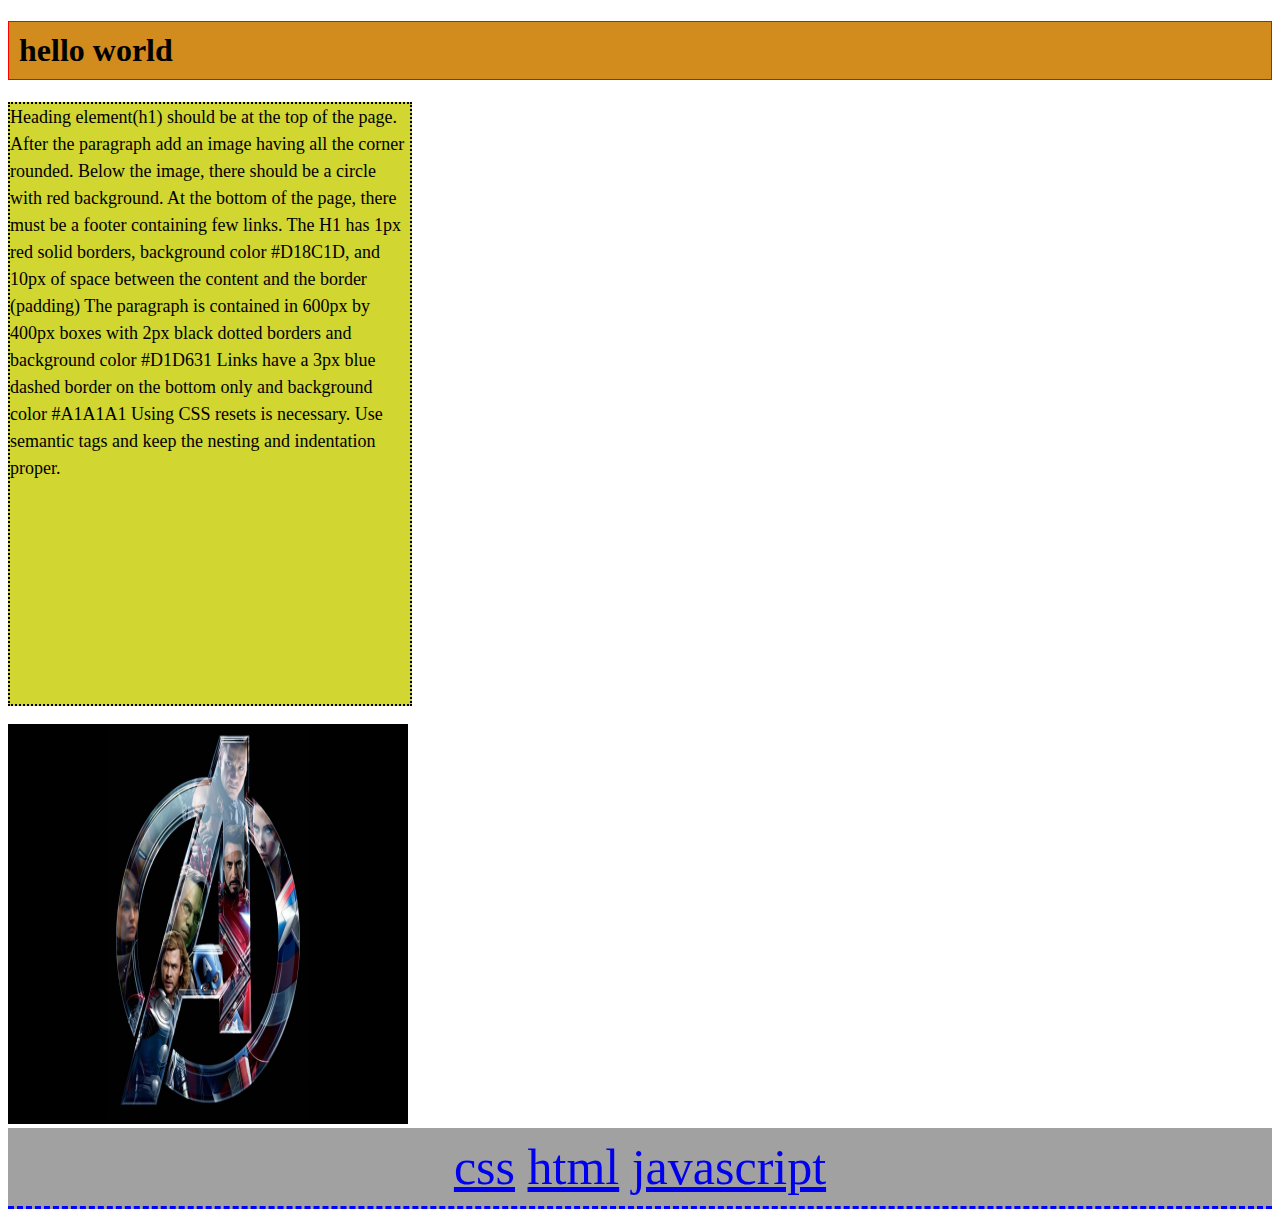
<file: block-BHaaap/index.html>
<!DOCTYPE html>
<html lang="eng">
    <head>
        <meta charset="UTF-8">
        <title>box model assigment-1</title>
        <link rel="stylesheet" href="style.css"> 
    </head>
    <body>
        <main>
            <h1>hello world</h1>
            <p>
                Heading element(h1) should be at the top of the page.
                After the paragraph add an image having all the corner rounded.
                Below the image, there should be a circle with red background.
                At the bottom of the page, there must be a footer containing few links.
                The H1 has 1px red solid borders, background color #D18C1D, and 10px of space between the content and the border (padding)
                The paragraph is contained in 600px by 400px boxes with 2px black dotted borders and background color #D1D631
                Links have a 3px blue dashed border on the bottom only and background color #A1A1A1
                Using CSS resets is necessary.
                Use semantic tags and keep the nesting and indentation proper.
            </p>
            <img src="assets/download.jpg" alt="download">
            <footer>
                <nav>
                    <a href="#">css</a>
                    <a href="#">html</a>
                    <a href="#">javascript</a>
                </nav>
            </footer>
        </main>
    </body>
</html>
</file>
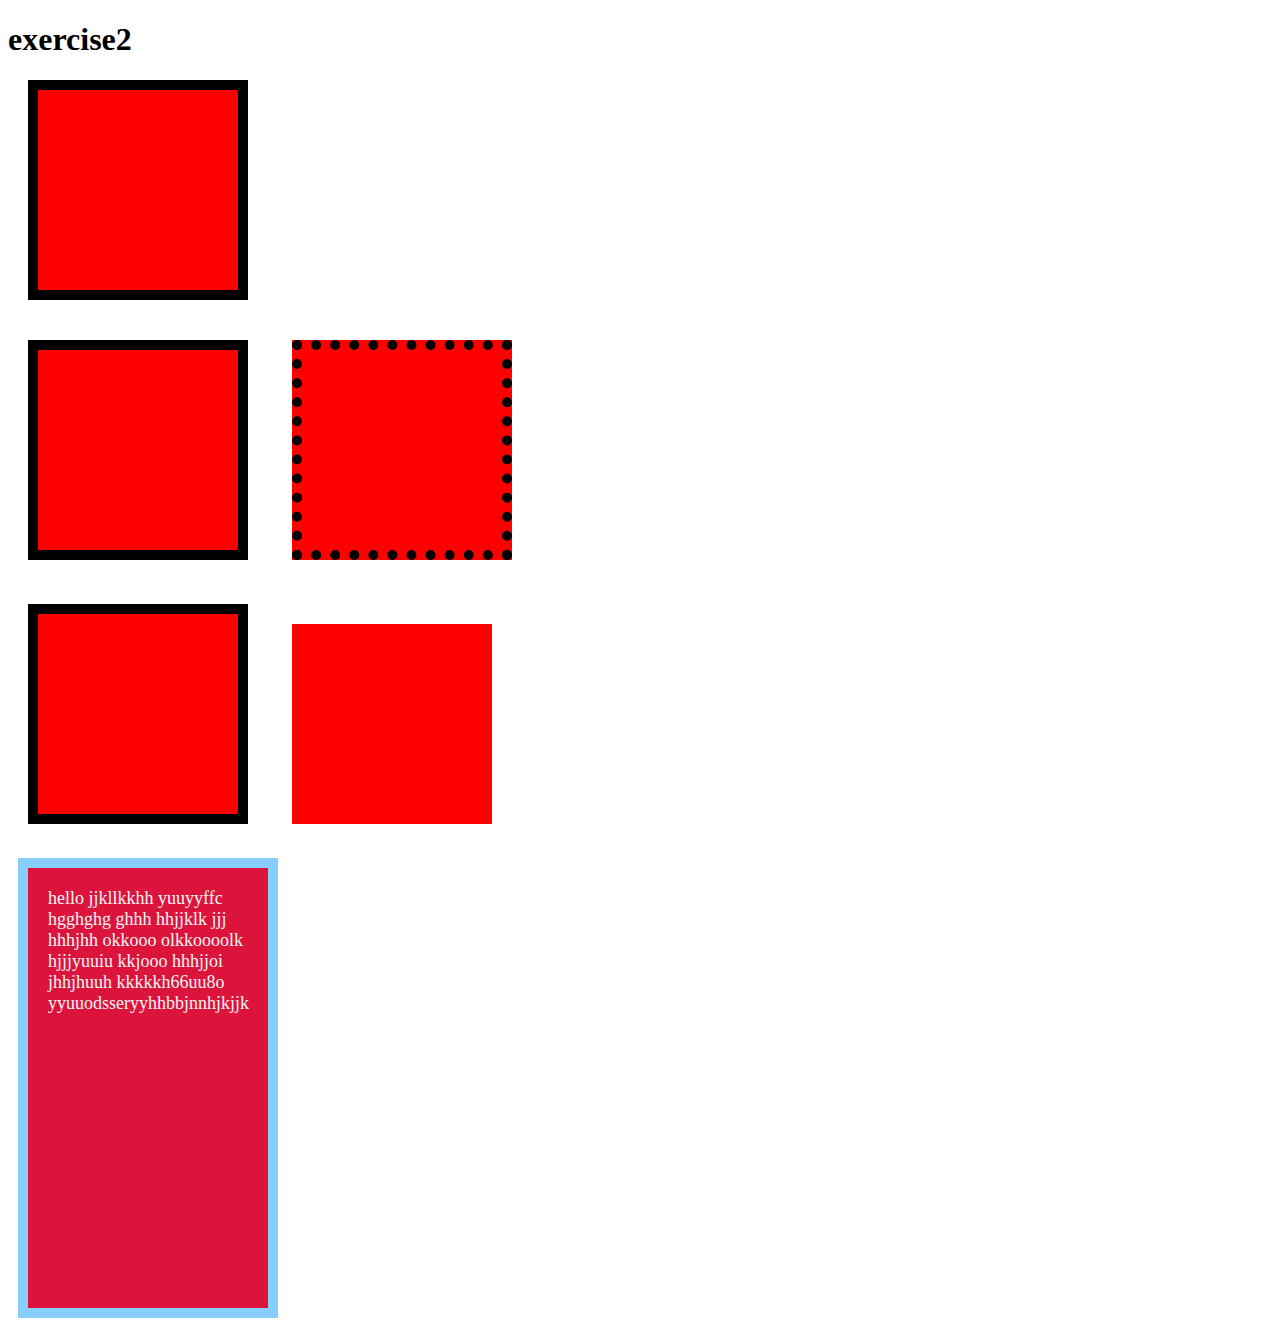
<file: block-BHaaaq/index.html>
<!DOCTYPE html>
<html lang="eng">
    <head>
        <meta charset="UTF-8">
        <title>css assigment -2</title>
        <link rel="stylesheet" href="style.css">        
    </head>
    <body>
        <h1 class="heading">exercise2</h1>
        <main>
                <div class="box1"></div>
                <span class="box2"></span>
                <span class="box3"></span>
                <div>
                    <span class="box4">

                    </span>
                    <span class="box5">

                    </span>
                </div>
                <p>
                    hello jjkllkkhh  yuuyyffc hgghghg ghhh  hhjjklk jjj 
                    hhhjhh okkooo  olkkoooolk  hjjjyuuiu  kkjooo hhhjjoi jhhjhuuh
                    kkkkkh66uu8o  yyuuodsseryyhhbbjnnhjkjjk
                </p> 
        </main>
    </body>
</html>
</file>
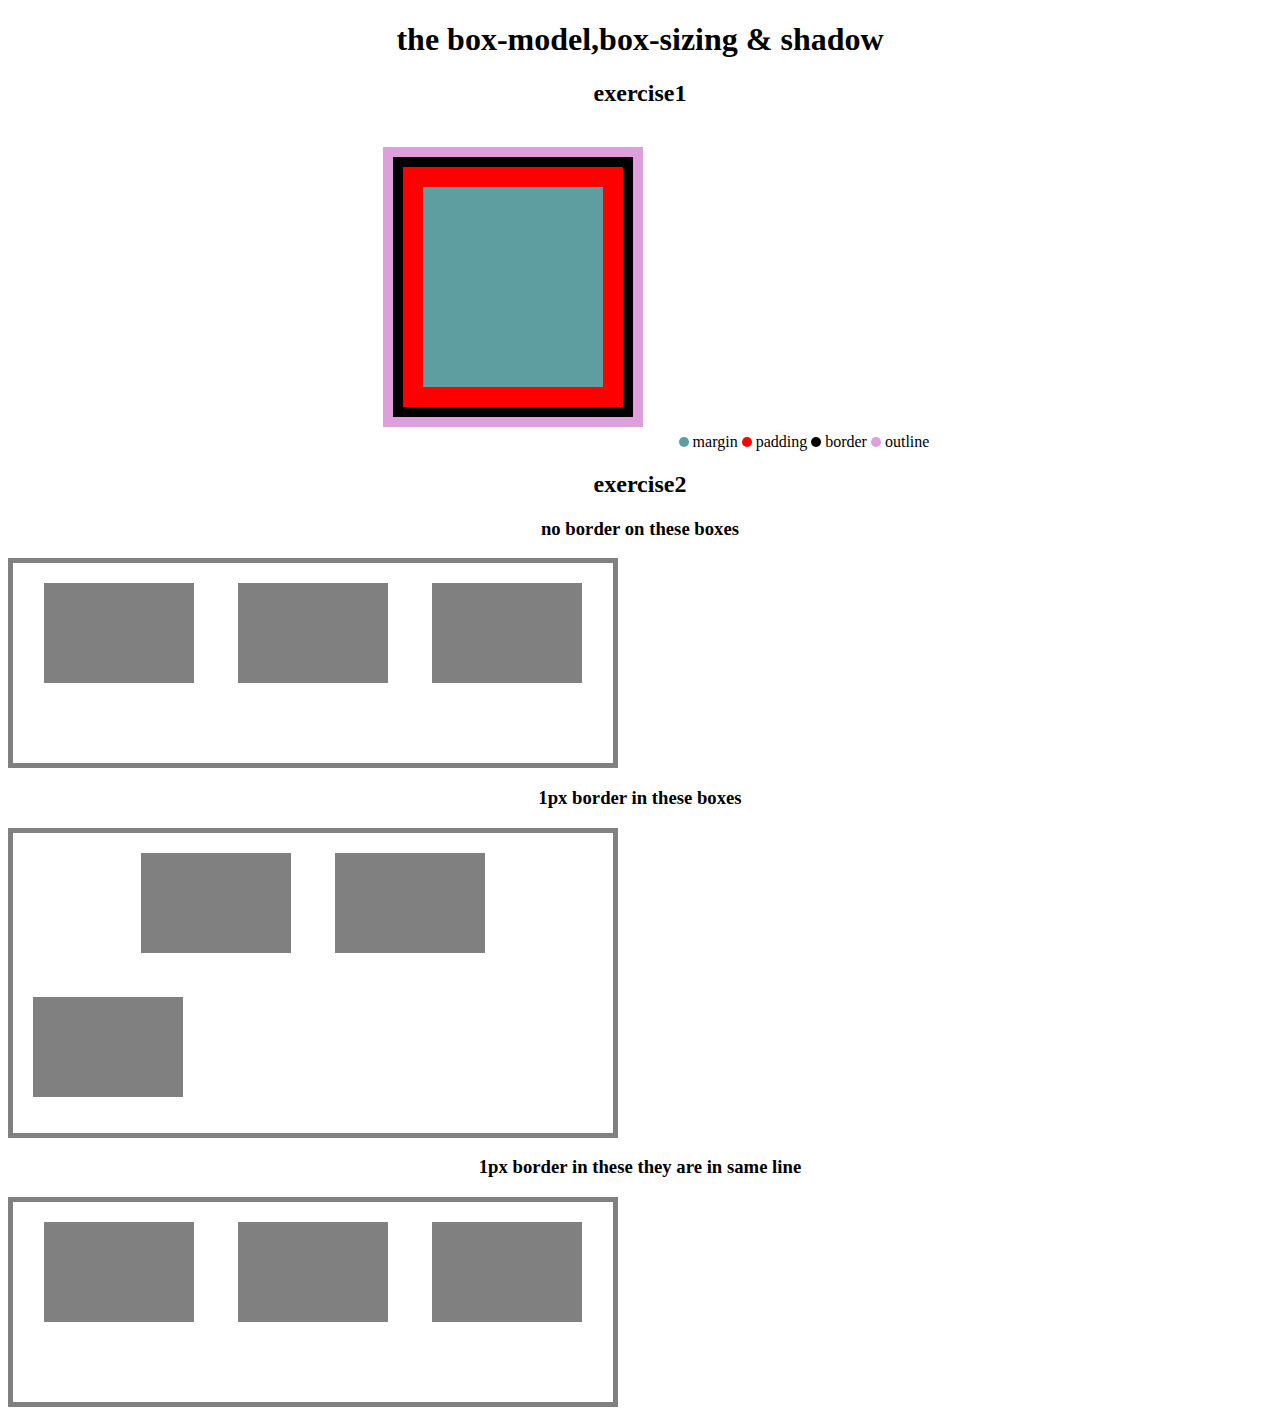
<file: block-BHaaau/index.html>
<!DOCTYPE html>
<html lang="eng">
    <head>
        <meta charset="UTF-8">
        <title>css assigment 3</title>
        <link rel="stylesheet" href="style.css">
    </head>
    <body>
        <main>
           <h1>the box-model,box-sizing & shadow</h1>
           <h2>exercise1</h2>
           <section class="hello">
             <div class="unique"></div>
           </section>
            <div class="margin"></div>
            <span>margin</span>
            <div class="padding"></div>
            <span>padding</span> 
            <div class="border"></div>
            <span>border</span>
            <div class="outline"></div>
            <span>outline</span>
            <section>
                <h2>exercise2</h2>
                <h3>no border on these boxes</h3>
                <div class="sec2">
                    <div class="ex2"></div>
                    <div class="ex2"></div>
                    <div class="ex2"></div>
                </div>
                <h3>1px border in these boxes</h3>
                <div class="sec21">
                    <div class="ex21"></div>
                    <div class="ex21"></div>
                    <div class="ex22"></div>
                </div>
                <h3>1px border in these they are in same line</h3>
                <div class="sec2">
                    <div class="ex2"></div>
                    <div class="ex2"></div>
                    <div class="ex2"></div>
                </div>
            </section>
        </main>
    </body>
</html>
</file>
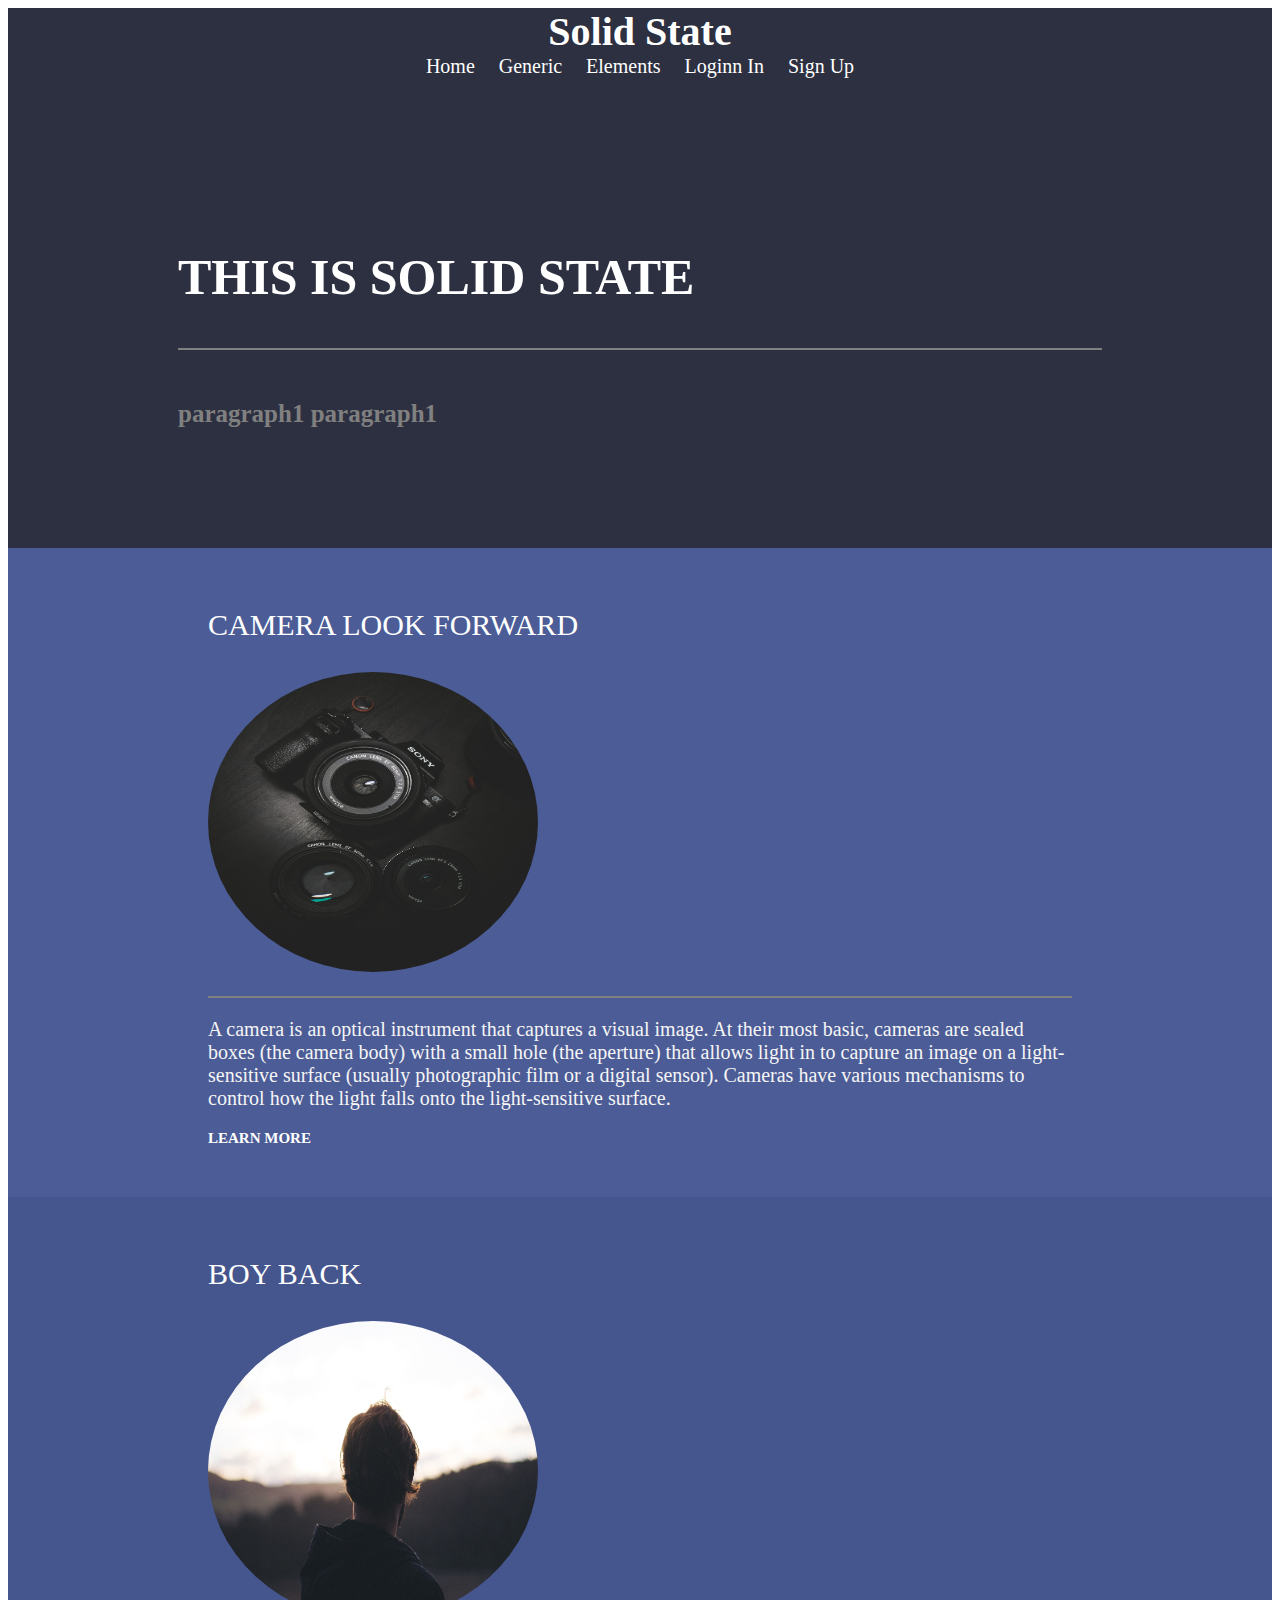
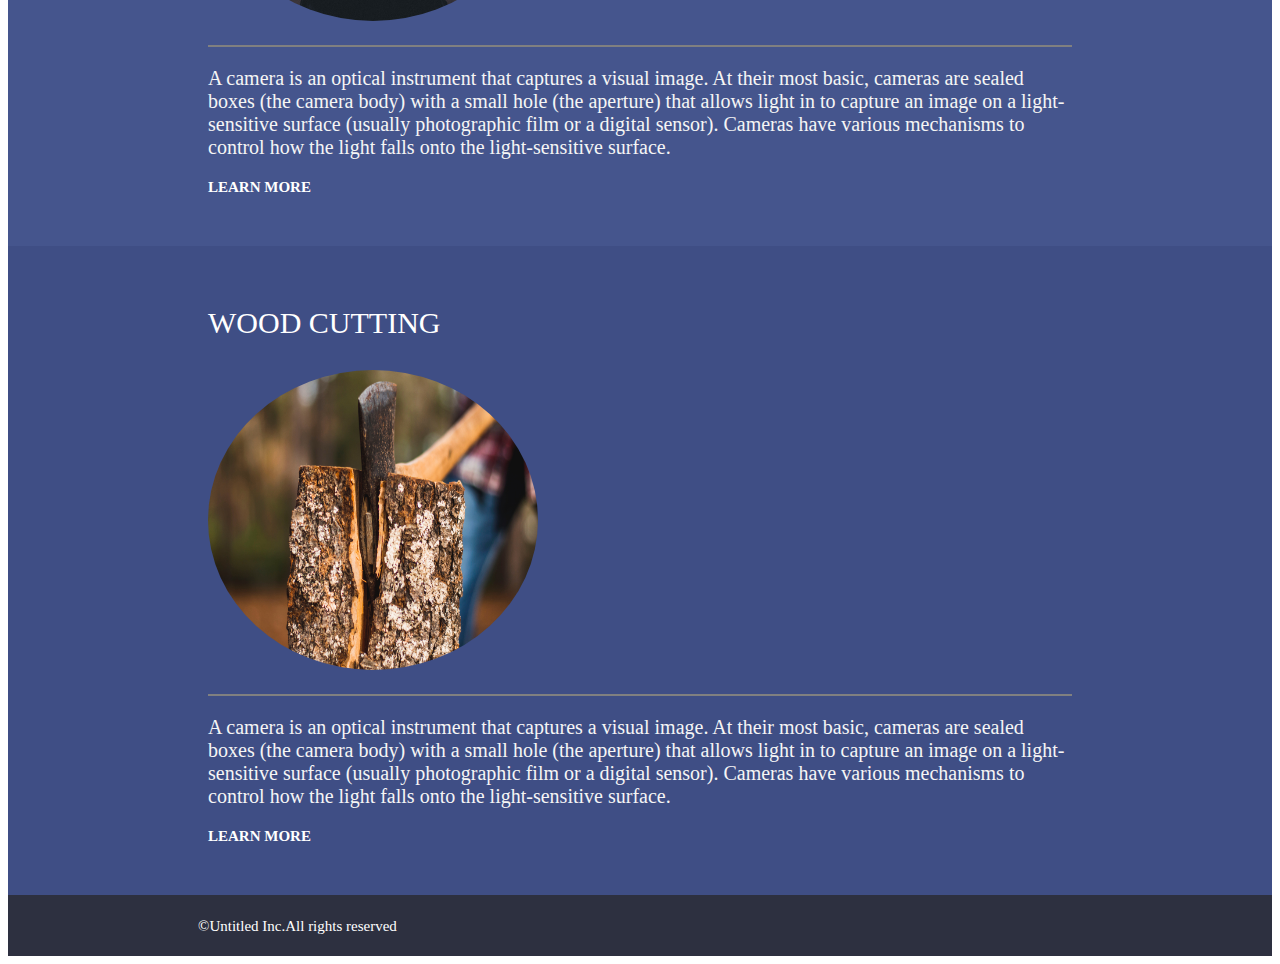
<file: block-BHaaav/index.html>
<!DOCTYPE html>
<html lang="eng">
    <head>
        <meta charset="UTF-8">
        <title>box model assignment 4</title>
        <link rel="stylesheet" href="style.css">
    </head>
    <body>
            <section class="first">
                <h1>Solid State</h1>
                <div class="login">
                <div class="first-box ">Home</div>
                <div class="first-box ">Generic</div>
                <div class="first-box ">Elements</div>
                <div class="first-box ">Loginn In</div>
                <div class="first-box ">Sign Up</div>
                </div>
                <h2>THIS IS SOLID STATE</h2>
                <hr>
                <h3>paragraph1 paragraph1</h3> 
            </section>
            <section class="second">
             <p class="heading2">CAMERA LOOK FORWARD</P>
            <img src="camera.jpg" alt="camera">
            <hr>
            <p>A camera is an optical instrument that captures a visual image. At their most basic, cameras are sealed boxes (the camera body) with a small hole (the aperture) that allows light in to capture an image on a light-sensitive surface (usually photographic film or a digital sensor). Cameras have various mechanisms to control how the light falls onto the light-sensitive surface. 
            </p>
            <h4>LEARN MORE</h4>
            </section>
            <section class="second third">
                <p class="heading2">BOY BACK</P>
               <img src="boy.jpg" alt="boy">
               <hr>
               <p>A camera is an optical instrument that captures a visual image. At their most basic, cameras are sealed boxes (the camera body) with a small hole (the aperture) that allows light in to capture an image on a light-sensitive surface (usually photographic film or a digital sensor). Cameras have various mechanisms to control how the light falls onto the light-sensitive surface. 
               </p>
               <h4>LEARN MORE</h4>
               </section>
               <section class="second fourth">
                <p class="heading2">WOOD CUTTING</P>
               <img src="wood.jpg" alt="wood-cutting">
               <hr>
               <p>A camera is an optical instrument that captures a visual image. At their most basic, cameras are sealed boxes (the camera body) with a small hole (the aperture) that allows light in to capture an image on a light-sensitive surface (usually photographic film or a digital sensor). Cameras have various mechanisms to control how the light falls onto the light-sensitive surface. 
               </p>
               <h4>LEARN MORE</h4>
               </section>
               <footer>
                   <small>&copy;Untitled Inc.All rights reserved</small>
               </footer>
    </body>
</html>
</file>
<file: block-BHaaap/style.css>
h1{
    background-color:#D18C1D;
    border: 1px solid red;
    padding: 10px;
}
p{
    height: 600px;
    width: 400px;
    border: 2px dotted black;
    background-color:#D1D631;
    line-height: 1.5;
    font-size: 18px;
}
img{
    height:400px;
    width:400px;
}
footer{
    font-size:50px;
    padding: 10px;
    text-align: center;
    background-color:#A1A1A1;
    border-bottom:3px dashed blue;
}
</file>
<file: block-BHaaaq/style.css>
.box1{
    width: 200px;
    height: 200px;
    background-color: red;
    border: 10px solid black;
    margin: 20px;
}
.box2{
    display: inline-block;
    width: 200px;
    height: 200px;
    background-color: red;
    margin: 20px;
    border: 10px solid black;
}
.box3{
    display: inline-block;
    width: 200px;
    height: 200px;
    background-color: red;
    margin: 20px;
    border: 10px dotted black;
}
.box4{
    display: inline-block;
    width: 200px;
    height: 200px;
    background-color: red;
    margin: 20px;
    border: 10px dotted black;
}
.box3{
    display: inline-block;
    width: 200px;
    height: 200px;
    background-color: red;
    margin: 20px;
    border: 10px dotted black;
}
.box4{
    display: inline-block;
    width: 200px;
    height: 200px;
    background-color: red;
    margin: 20px;
    border: 10px solid   black;
}
.box5{
    display: inline-block;
    width: 200px;
    height: 200px;
    background-color: red;
    margin: 20px;
}
p{
    width: 200px;
    height:400px;
    background-color: crimson;
    margin: 20px;
    padding: 20px;
    font-size: 18px ;
    color: whitesmoke;
    outline: 10px solid lightskyblue;
}
</file>
<file: block-BHaaau/style.css>
.unique{
    height: 200px;
    width: 180px;
    background-color:cadetblue;
    border: 20px solid  red;
    outline: 10px solid black;
    margin: 20px;
    box-align:center;
}
.hello{
    display: inline-block;
    background-color: plum;
    margin: 20px 32px;
}
.margin{
    height: 10px;
    width:10px;
    border-radius:50%;
    background-color: cadetblue;
    display: inline-block;
}
.padding{
    height: 10px;
    width:10px;
    border-radius:50%;
    background-color: red;
    display: inline-block;
}
.border{
    height: 10px;
    width:10px;
    border-radius:50%;
    background-color: black;
    display: inline-block;
}
.outline{
    height: 10px;
    width:10px;
    border-radius:50%;
    background-color: plum;
    display: inline-block;
}
.sec2{
    width:600px;
    height:200px;
    border: 5px solid grey  ;
}
.ex2{
    display: inline-block;
    width:150px;
    height:100px;
    margin:20px;
    background-color:gray;
}
main{
    text-align: center;
}
.sec21{
    width:600px;
    height:300px;
    border: 5px solid grey  ;
}
.ex21{
    display: inline-block;
    width:150px;
    height:100px;
    margin:20px;
    background-color:gray;
}
.ex22{
    width:150px;
    height:100px;
    margin:20px;
    background-color:gray;
}
</file>
<file: block-BHaaav/style.css>
h1{
    font-size: 40px;
    text-align: center;
    margin: 0 0;
    color: white;
}
.first-box{
    font-size: 20px;
    display: inline-block;
    margin: 0 10px;
    color: white;
}
.login{
    text-align: center;

}
h2{
    font-size:50px;
    margin-top: 170px;
    margin-left: 170px;
    margin-right: 170px;
    color: white;
}
hr{
   margin:0 170px;
   border: 1px solid gray;
}
h3{
    color: gray;
    font-size: 25px;
    margin: 50px 170px;
}
.first{
    background-color:#2d3040;
    padding-bottom: 70px;
}
.heading2{
    font-size:30px;
    margin:30px 170px;
    color:white;
}
img{
    width:330px;
    height:300px;
    border-radius: 50%;
    margin: 0 170px;
    margin-bottom: 20px;
}
p{
    font-size:20px;
    margin: 20px 170px;
    color:whitesmoke;
}
h4{
    font-size:15px;
    margin:20px 170px;
    color: white;
}
.second{
    background-color: #4C5C96;
    padding:30px
}
.third{
    background-color: #45558d;
}
.fourth{
    background-color: #3f4e85;
}
footer{
    font-size: 18px;
    background-color: #2d3040;
    padding: 20px;
    color: white;
}
small{
    margin:0 170px;
}
</file>
